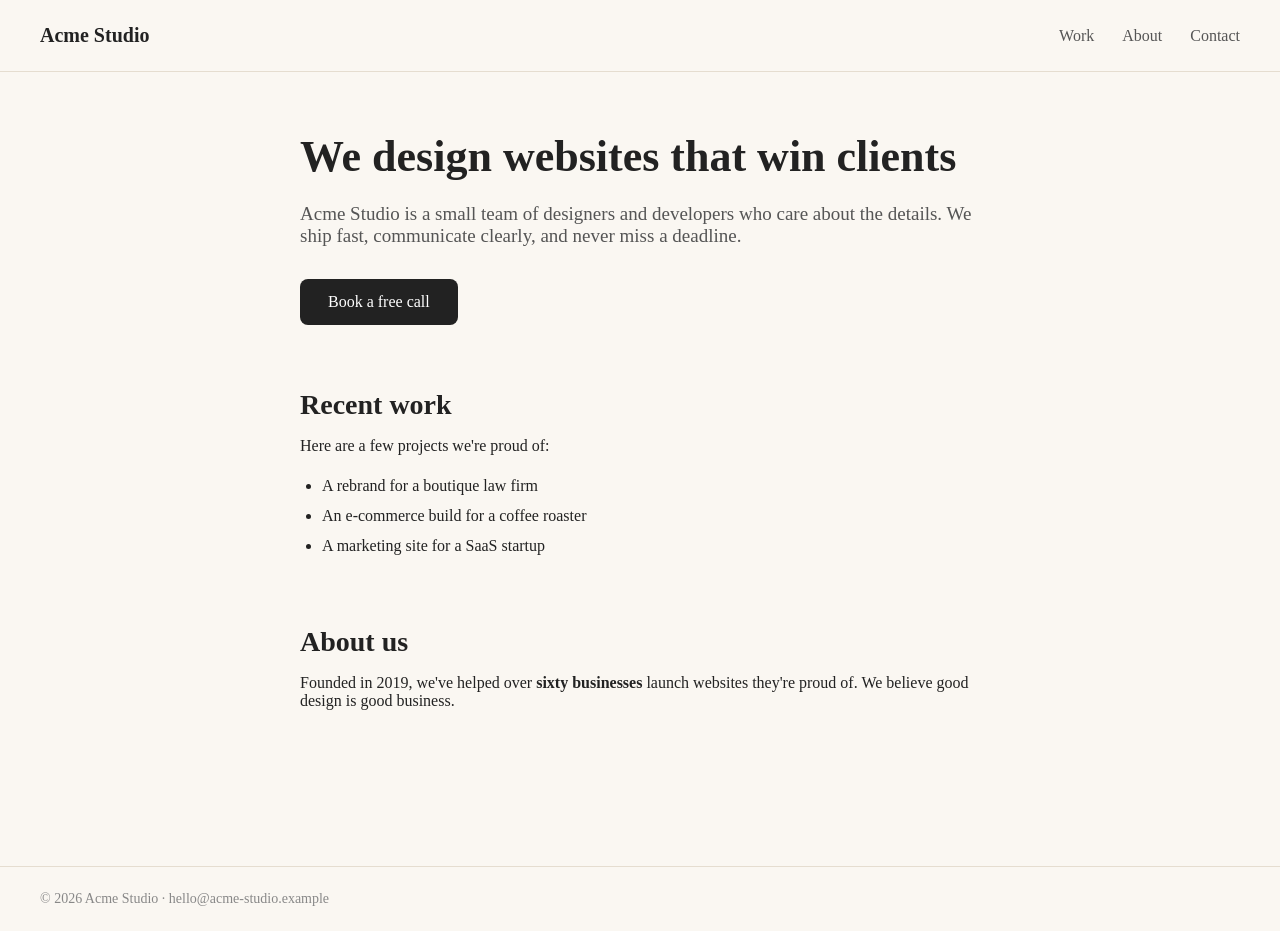
<file: demo/index.html>
<!DOCTYPE html>
<html lang="en">
<head>
  <meta charset="utf-8" />
  <meta name="viewport" content="width=device-width, initial-scale=1" />
  <title>Acme Studio — Annotate &amp; Edit demo</title>
  <link rel="stylesheet" href="style.css" />
</head>
<body>
  <header>
    <div class="logo"><a href="index.html">Acme Studio</a></div>
    <nav>
      <a href="work.html">Work</a>
      <a href="about.html">About</a>
      <a href="contact.html">Contact</a>
    </nav>
  </header>

  <main>
    <h1>We design websites that win clients</h1>
    <p class="lede">
      Acme Studio is a small team of designers and developers who care about
      the details. We ship fast, communicate clearly, and never miss a deadline.
    </p>
    <a class="cta" href="contact.html">Book a free call</a>

    <section>
      <h2>Recent work</h2>
      <p>Here are a few projects we're proud of:</p>
      <ul>
        <li>A rebrand for a boutique law firm</li>
        <li>An e-commerce build for a coffee roaster</li>
        <li>A marketing site for a SaaS startup</li>
      </ul>
    </section>

    <section>
      <h2>About us</h2>
      <p>
        Founded in 2019, we've helped over <strong>sixty businesses</strong>
        launch websites they're proud of. We believe good design is good business.
      </p>
    </section>
  </main>

  <footer>
    © 2026 Acme Studio · hello@acme-studio.example
  </footer>
</body>
</html>
</file>
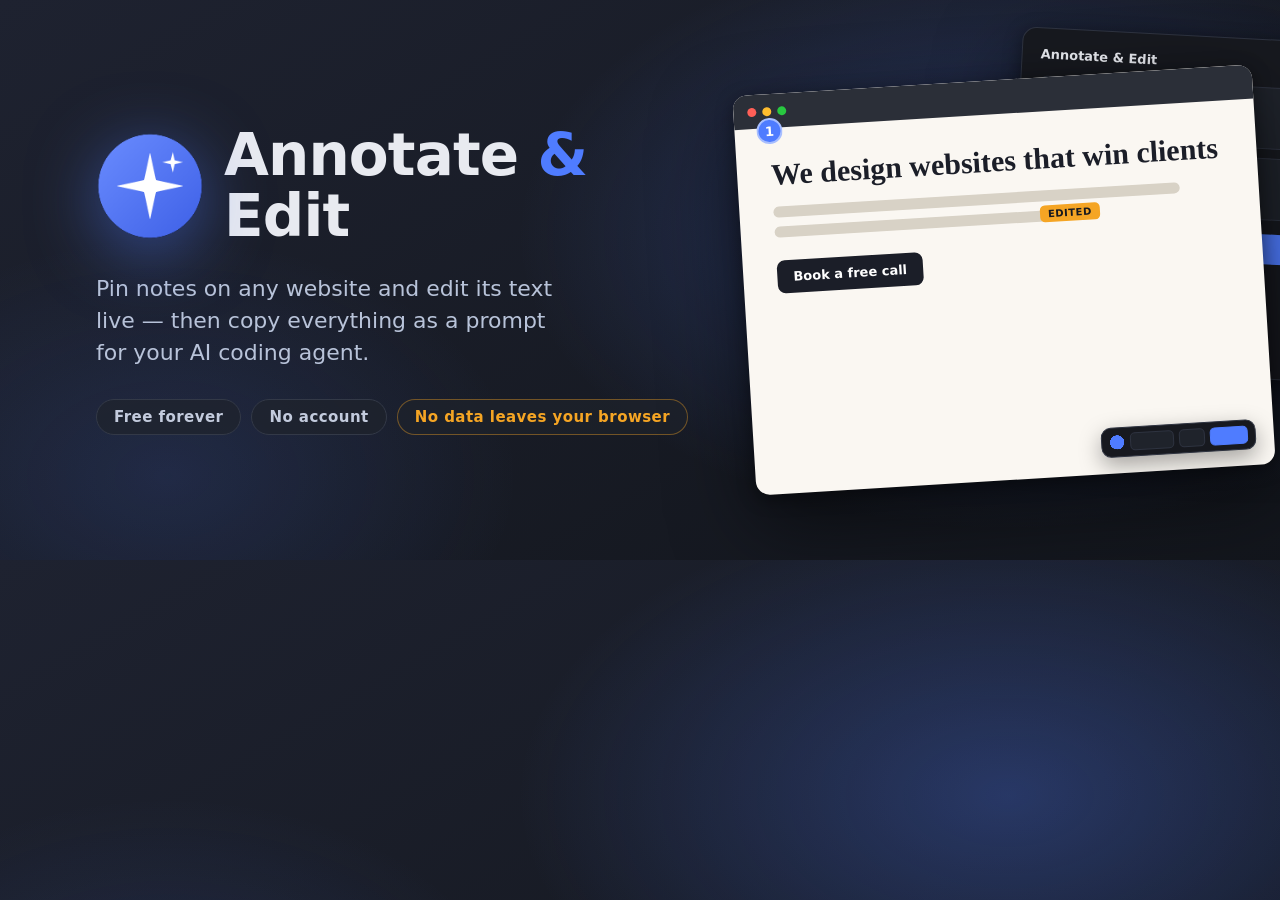
<file: assets/promo-marquee.html>
<!DOCTYPE html>
<html lang="en">
<head>
<meta charset="utf-8">
<title>Annotate &amp; Edit — marquee tile</title>
<style>
  * { margin: 0; box-sizing: border-box; }
  html, body { width: 1400px; height: 560px; overflow: hidden; }
  body {
    font-family: -apple-system, BlinkMacSystemFont, "Segoe UI", system-ui, sans-serif;
    background:
      radial-gradient(700px 420px at 72% 42%, rgba(79,124,255,.30), transparent 70%),
      radial-gradient(500px 340px at 12% 85%, rgba(79,124,255,.14), transparent 70%),
      linear-gradient(150deg, #1e2230 0%, #12151b 100%);
    color: #e8eaf0;
    display: flex;
    align-items: center;
    padding: 0 96px;
    gap: 60px;
  }

  /* -------- left: brand + copy -------- */
  .left { flex: 0 0 auto; max-width: 600px; }
  .brand { display: flex; align-items: center; gap: 20px; margin-bottom: 26px; }
  .brand img { width: 108px; height: 108px; filter: drop-shadow(0 14px 34px rgba(79,124,255,.5)); }
  .brand h1 { font-size: 58px; font-weight: 700; letter-spacing: -0.015em; line-height: 1.05; }
  .brand h1 .amp { color: #4f7cff; }
  .tag { font-size: 22px; color: #b8c3d9; line-height: 1.45; margin-bottom: 30px; max-width: 480px; }
  .pills { display: flex; gap: 10px; }
  .pill {
    font-size: 15px; font-weight: 600; letter-spacing: .03em;
    color: #c3cbdd; border: 1.5px solid #333947; border-radius: 999px;
    padding: 8px 17px; background: rgba(31,35,43,.7);
  }
  .pill.amber { color: #f5a524; border-color: rgba(245,165,36,.4); }

  /* -------- right: product vignette -------- */
  .right { flex: 1; position: relative; height: 480px; }

  .card {
    position: absolute; border-radius: 14px; overflow: hidden;
    box-shadow: 0 30px 80px rgba(0,0,0,.55), 0 4px 18px rgba(0,0,0,.4);
  }

  /* fake webpage */
  .page {
    width: 520px; height: 400px;
    right: 40px; top: 40px;
    transform: rotate(-3.5deg);
    background: #faf7f2;
  }
  .page .bar {
    height: 34px; background: #2b2f38;
    display: flex; align-items: center; gap: 6px; padding: 0 14px;
  }
  .page .dot { width: 9px; height: 9px; border-radius: 50%; }
  .page .dot.r { background: #ff5f57; } .page .dot.y { background: #febc2e; } .page .dot.g { background: #28c840; }
  .page .body { padding: 30px 34px; position: relative; }
  .page h2 {
    font-family: Georgia, serif; font-size: 30px; font-weight: 700;
    color: #1b1e28; line-height: 1.15; margin-bottom: 14px;
  }
  .page .line { height: 11px; border-radius: 6px; background: #d8d2c6; margin-bottom: 9px; }
  .page .line.w90 { width: 90%; } .page .line.w70 { width: 70%; }
  .page .cta {
    display: inline-block; margin-top: 14px; background: #1b1e28; color: #fff;
    font-size: 13px; font-weight: 600; border-radius: 8px; padding: 9px 16px;
  }

  /* annotation pin */
  .pin {
    position: absolute; width: 26px; height: 26px; border-radius: 50%;
    background: #4f7cff; color: #fff; font-size: 13px; font-weight: 700;
    display: flex; align-items: center; justify-content: center;
    left: 22px; top: 24px; border: 2px solid rgba(255,255,255,.5);
    z-index: 3;
  }
  /* edited badge */
  .ebadge {
    position: absolute; background: #f5a524; color: #17191f;
    font-size: 10px; font-weight: 800; letter-spacing: .05em;
    padding: 3px 8px; border-radius: 5px; text-transform: uppercase;
    left: 300px; top: 128px; z-index: 3;
  }

  /* mini toolbar on the page card */
  .mini-tb {
    position: absolute; right: 18px; bottom: 16px; z-index: 3;
    display: flex; align-items: center; gap: 5px;
    background: #17191f; border: 1px solid #2e3340; border-radius: 10px;
    padding: 5px 7px; box-shadow: 0 8px 22px rgba(0,0,0,.35);
  }
  .mini-tb .mlogo { width: 16px; height: 16px; border-radius: 50%; background:
      radial-gradient(circle at 50% 50%, #4f7cff 62%, transparent 63%); }
  .mini-tb .mbtn { height: 18px; border-radius: 5px; background: #1f232b; border: 1px solid #2e3340; }
  .mini-tb .mbtn.b1 { width: 44px; }
  .mini-tb .mbtn.b2 { width: 26px; }
  .mini-tb .mbtn.b3 { width: 38px; background: #4f7cff; border-color: #4f7cff; }

  /* notes panel card behind */
  .panel {
    width: 300px; height: 340px;
    right: -10px; top: -6px;
    transform: rotate(3deg);
    background: #17191f; border: 1px solid #2e3340;
    padding: 18px;
  }
  .panel .ph { font-size: 13px; font-weight: 700; color: #e8eaf0; margin-bottom: 14px; }
  .panel .item {
    background: #1f232b; border: 1px solid #2e3340; border-radius: 8px;
    padding: 10px 12px; margin-bottom: 9px;
  }
  .panel .item .k { font-size: 9px; font-weight: 800; letter-spacing: .06em; text-transform: uppercase; margin-bottom: 4px; }
  .panel .item .k.a { color: #f5a524; } .panel .item .k.n { color: #4f7cff; }
  .panel .item .t { height: 8px; border-radius: 4px; background: #39404e; margin-bottom: 5px; }
  .panel .item .t.w60 { width: 60%; } .panel .item .t.w85 { width: 85%; }
  .panel .copy {
    margin-top: 14px; background: #4f7cff; border-radius: 8px;
    height: 30px; display: flex; align-items: center; justify-content: center;
    font-size: 12px; font-weight: 600; color: #fff;
  }
</style>
</head>
<body>
  <div class="left">
    <div class="brand">
      <img src="../extension/icons/icon128.png" alt="">
      <h1>Annotate <span class="amp">&amp;</span> Edit</h1>
    </div>
    <div class="tag">Pin notes on any website and edit its text live — then copy everything as a prompt for your AI coding agent.</div>
    <div class="pills">
      <span class="pill">Free forever</span>
      <span class="pill">No account</span>
      <span class="pill amber">No data leaves your browser</span>
    </div>
  </div>

  <div class="right">
    <div class="card panel">
      <div class="ph">Annotate &amp; Edit</div>
      <div class="item"><div class="k a">Edit · &lt;h1&gt;</div><div class="t w85"></div><div class="t w60"></div></div>
      <div class="item"><div class="k n">Note</div><div class="t w85"></div><div class="t w60"></div></div>
      <div class="copy">Copy for agent</div>
    </div>
    <div class="card page">
      <div class="bar"><span class="dot r"></span><span class="dot y"></span><span class="dot g"></span></div>
      <div class="body">
        <h2>We design websites that win clients</h2>
        <div class="line w90"></div>
        <div class="line w70"></div>
        <div class="cta">Book a free call</div>
      </div>
      <div class="pin">1</div>
      <div class="ebadge">Edited</div>
      <div class="mini-tb"><span class="mlogo"></span><span class="mbtn b1"></span><span class="mbtn b2"></span><span class="mbtn b3"></span></div>
    </div>
  </div>
</body>
</html>
</file>
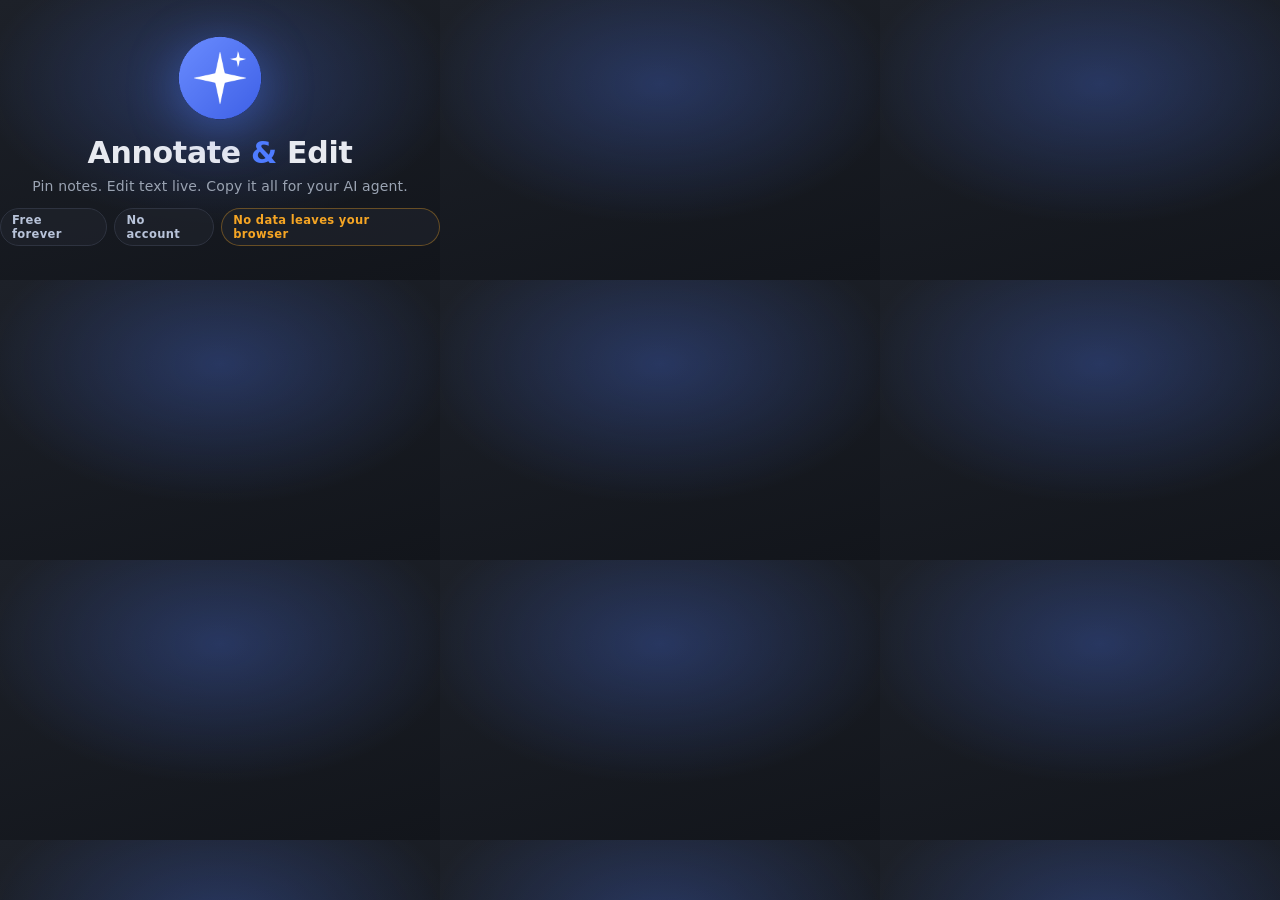
<file: assets/promo-tile.html>
<!DOCTYPE html>
<html lang="en">
<head>
<meta charset="utf-8">
<title>Annotate &amp; Edit — promo tile</title>
<style>
  * { margin: 0; box-sizing: border-box; }
  html, body { width: 440px; height: 280px; overflow: hidden; }
  body {
    font-family: -apple-system, BlinkMacSystemFont, "Segoe UI", system-ui, sans-serif;
    background:
      radial-gradient(340px 200px at 50% 30%, rgba(79,124,255,.28), transparent 70%),
      linear-gradient(165deg, #1d2129 0%, #12151b 100%);
    color: #e8eaf0;
    display: flex;
    flex-direction: column;
    align-items: center;
    justify-content: center;
    gap: 0;
  }
  .logo {
    width: 86px; height: 86px;
    filter: drop-shadow(0 10px 26px rgba(79,124,255,.45));
    margin-bottom: 14px;
  }
  h1 {
    font-size: 30px; font-weight: 700; letter-spacing: -0.01em;
    margin-bottom: 8px;
  }
  h1 .amp { color: #4f7cff; }
  .tag {
    font-size: 14px; color: #9aa3b2; margin-bottom: 14px;
    letter-spacing: .01em;
  }
  .pills { display: flex; gap: 7px; }
  .pill {
    font-size: 11.5px; font-weight: 600; letter-spacing: .03em;
    color: #b8c3d9; border: 1px solid #2e3340; border-radius: 999px;
    padding: 4px 11px; background: rgba(31,35,43,.7);
  }
  .pill.amber { color: #f5a524; border-color: rgba(245,165,36,.35); }
</style>
</head>
<body>
  <img class="logo" src="../extension/icons/icon128.png" alt="">
  <h1>Annotate <span class="amp">&amp;</span> Edit</h1>
  <div class="tag">Pin notes. Edit text live. Copy it all for your AI agent.</div>
  <div class="pills">
    <span class="pill">Free forever</span>
    <span class="pill">No account</span>
    <span class="pill amber">No data leaves your browser</span>
  </div>
</body>
</html>
</file>
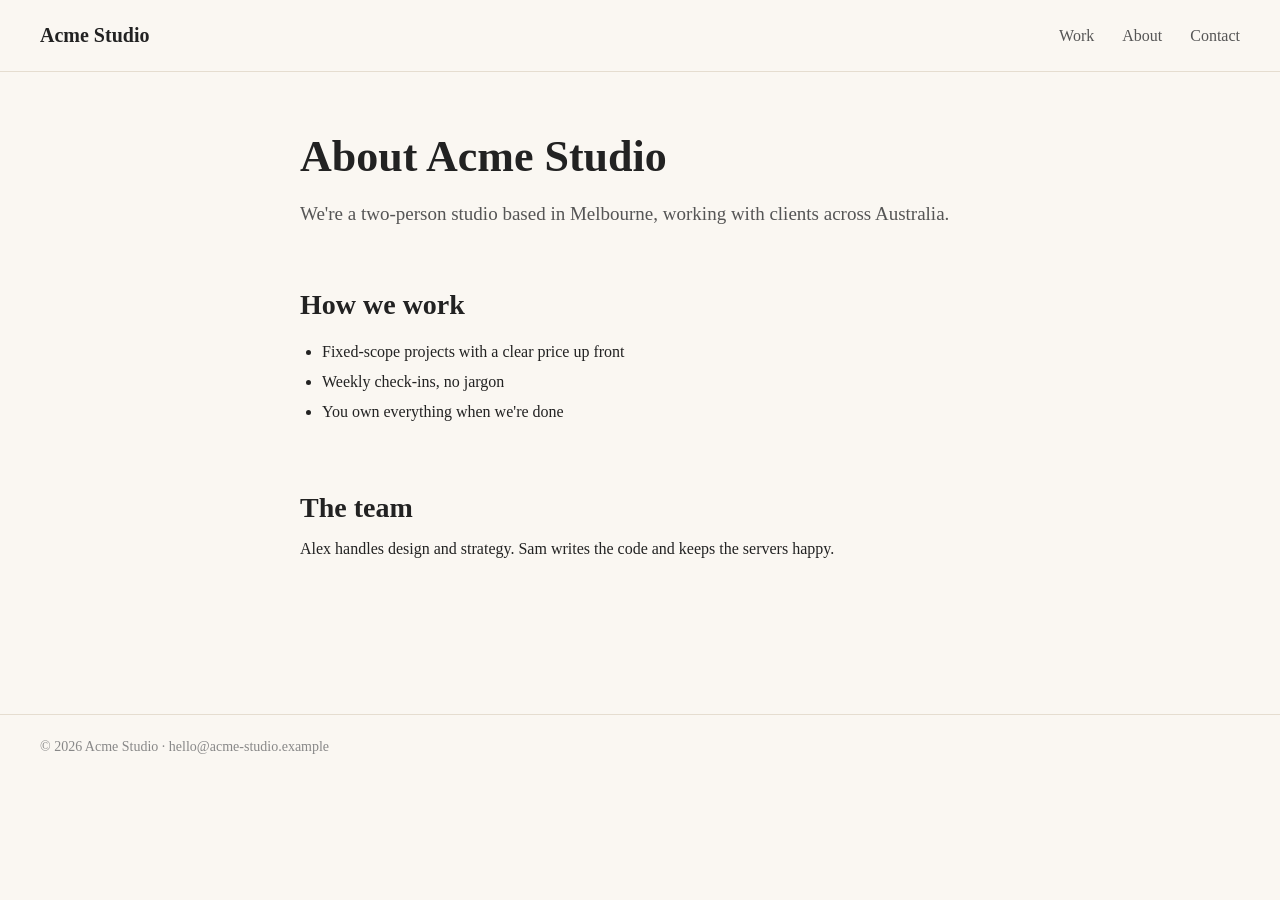
<file: demo/about.html>
<!DOCTYPE html>
<html lang="en">
<head>
  <meta charset="utf-8" />
  <meta name="viewport" content="width=device-width, initial-scale=1" />
  <title>About — Acme Studio</title>
  <link rel="stylesheet" href="style.css" />
</head>
<body>
  <header>
    <div class="logo"><a href="index.html">Acme Studio</a></div>
    <nav>
      <a href="work.html">Work</a>
      <a href="about.html">About</a>
      <a href="contact.html">Contact</a>
    </nav>
  </header>

  <main>
    <h1>About Acme Studio</h1>
    <p class="lede">
      We're a two-person studio based in Melbourne, working with clients
      across Australia.
    </p>

    <section>
      <h2>How we work</h2>
      <ul>
        <li>Fixed-scope projects with a clear price up front</li>
        <li>Weekly check-ins, no jargon</li>
        <li>You own everything when we're done</li>
      </ul>
    </section>

    <section>
      <h2>The team</h2>
      <p>
        Alex handles design and strategy. Sam writes the code and keeps the
        servers happy.
      </p>
    </section>
  </main>

  <footer>
    © 2026 Acme Studio · hello@acme-studio.example
  </footer>
</body>
</html>
</file>
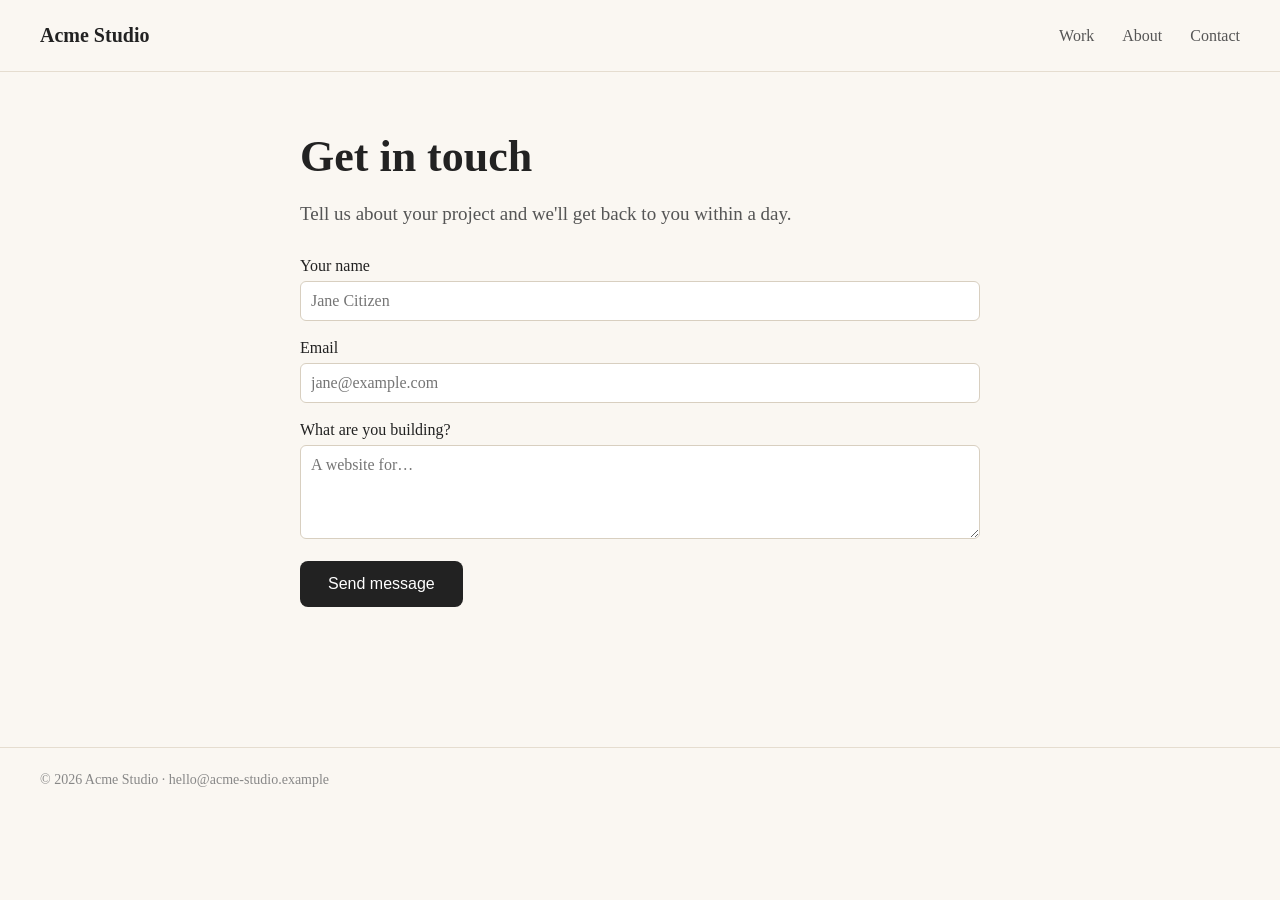
<file: demo/contact.html>
<!DOCTYPE html>
<html lang="en">
<head>
  <meta charset="utf-8" />
  <meta name="viewport" content="width=device-width, initial-scale=1" />
  <title>Contact — Acme Studio</title>
  <link rel="stylesheet" href="style.css" />
</head>
<body>
  <header>
    <div class="logo"><a href="index.html">Acme Studio</a></div>
    <nav>
      <a href="work.html">Work</a>
      <a href="about.html">About</a>
      <a href="contact.html">Contact</a>
    </nav>
  </header>

  <main>
    <h1>Get in touch</h1>
    <p class="lede">
      Tell us about your project and we'll get back to you within a day.
    </p>

    <form onsubmit="return false">
      <label for="name">Your name</label>
      <input id="name" type="text" placeholder="Jane Citizen" />
      <label for="email">Email</label>
      <input id="email" type="email" placeholder="jane@example.com" />
      <label for="msg">What are you building?</label>
      <textarea id="msg" rows="4" placeholder="A website for…"></textarea>
      <br /><br />
      <button class="cta" type="submit">Send message</button>
    </form>
  </main>

  <footer>
    © 2026 Acme Studio · hello@acme-studio.example
  </footer>
</body>
</html>
</file>
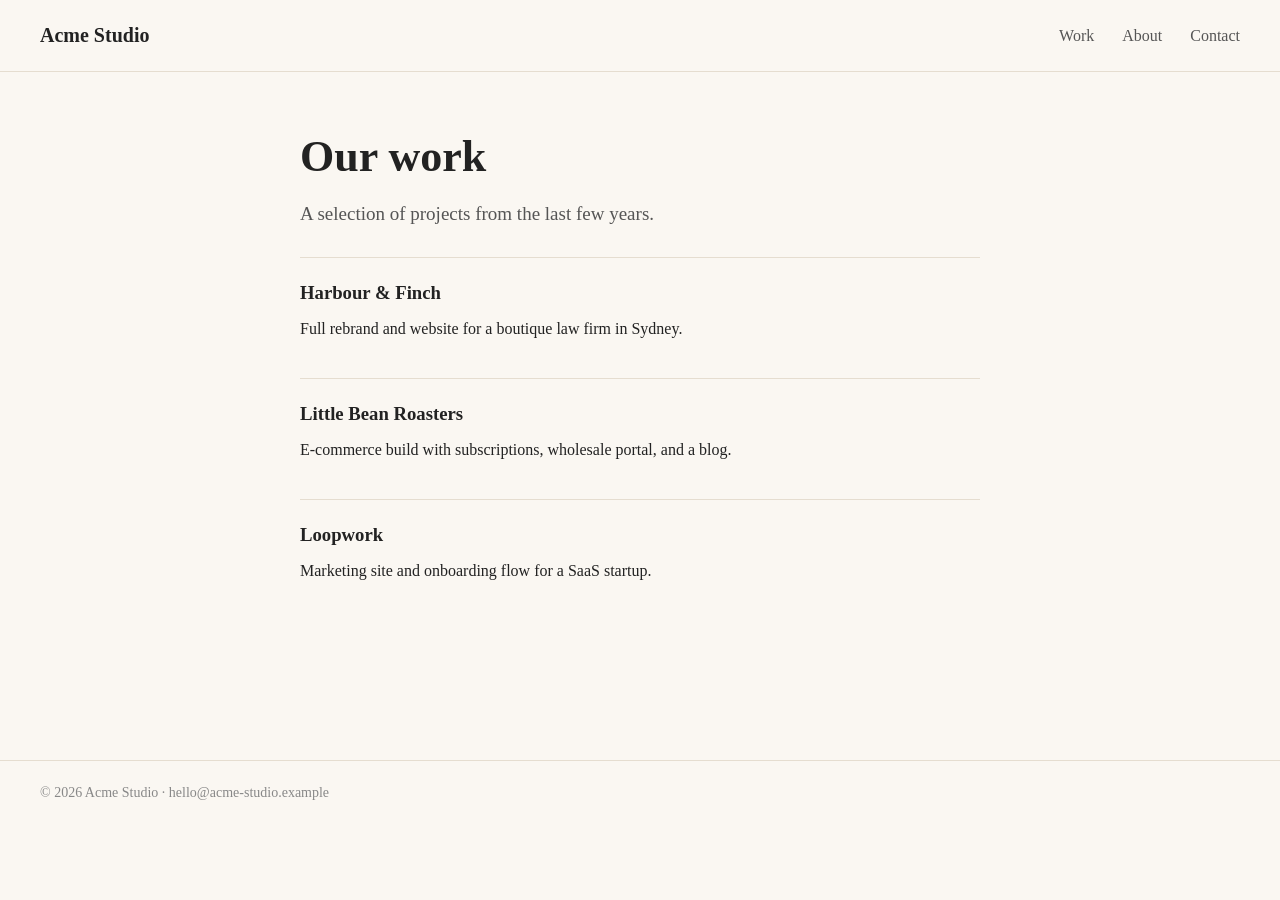
<file: demo/work.html>
<!DOCTYPE html>
<html lang="en">
<head>
  <meta charset="utf-8" />
  <meta name="viewport" content="width=device-width, initial-scale=1" />
  <title>Work — Acme Studio</title>
  <link rel="stylesheet" href="style.css" />
</head>
<body>
  <header>
    <div class="logo"><a href="index.html">Acme Studio</a></div>
    <nav>
      <a href="work.html">Work</a>
      <a href="about.html">About</a>
      <a href="contact.html">Contact</a>
    </nav>
  </header>

  <main>
    <h1>Our work</h1>
    <p class="lede">A selection of projects from the last few years.</p>

    <div class="project">
      <h3>Harbour &amp; Finch</h3>
      <p>Full rebrand and website for a boutique law firm in Sydney.</p>
    </div>
    <div class="project">
      <h3>Little Bean Roasters</h3>
      <p>E-commerce build with subscriptions, wholesale portal, and a blog.</p>
    </div>
    <div class="project">
      <h3>Loopwork</h3>
      <p>Marketing site and onboarding flow for a SaaS startup.</p>
    </div>
  </main>

  <footer>
    © 2026 Acme Studio · hello@acme-studio.example
  </footer>
</body>
</html>
</file>
<file: demo/style.css>
* { box-sizing: border-box; }
body {
  margin: 0; font-family: Georgia, serif; color: #222;
  background: #faf7f2;
}
header {
  padding: 24px 40px; display: flex; justify-content: space-between;
  align-items: center; border-bottom: 1px solid #e5ddd0;
}
.logo { font-weight: 700; font-size: 20px; }
.logo a { color: inherit; text-decoration: none; }
nav a { margin-left: 24px; color: #555; text-decoration: none; }
nav a:hover { color: #222; text-decoration: underline; }
main { max-width: 760px; margin: 0 auto; padding: 60px 40px; }
h1 { font-size: 44px; line-height: 1.15; margin: 0 0 20px; }
.lede { font-size: 19px; color: #555; margin-bottom: 32px; }
.cta {
  display: inline-block; background: #222; color: #fff; border: none;
  padding: 14px 28px; font-size: 16px; border-radius: 8px; cursor: pointer;
  text-decoration: none;
}
section { margin-top: 64px; }
h2 { font-size: 28px; margin-bottom: 12px; }
ul { padding-left: 22px; line-height: 1.9; }
footer {
  border-top: 1px solid #e5ddd0; padding: 24px 40px; color: #888;
  font-size: 14px; margin-top: 80px;
}
.project { border-top: 1px solid #e5ddd0; padding: 24px 0; }
.project h3 { margin: 0 0 8px; }
form label { display: block; margin: 18px 0 6px; }
form input, form textarea {
  width: 100%; padding: 10px; font: inherit; border: 1px solid #d8cfc0;
  border-radius: 6px; background: #fff;
}
</file>
